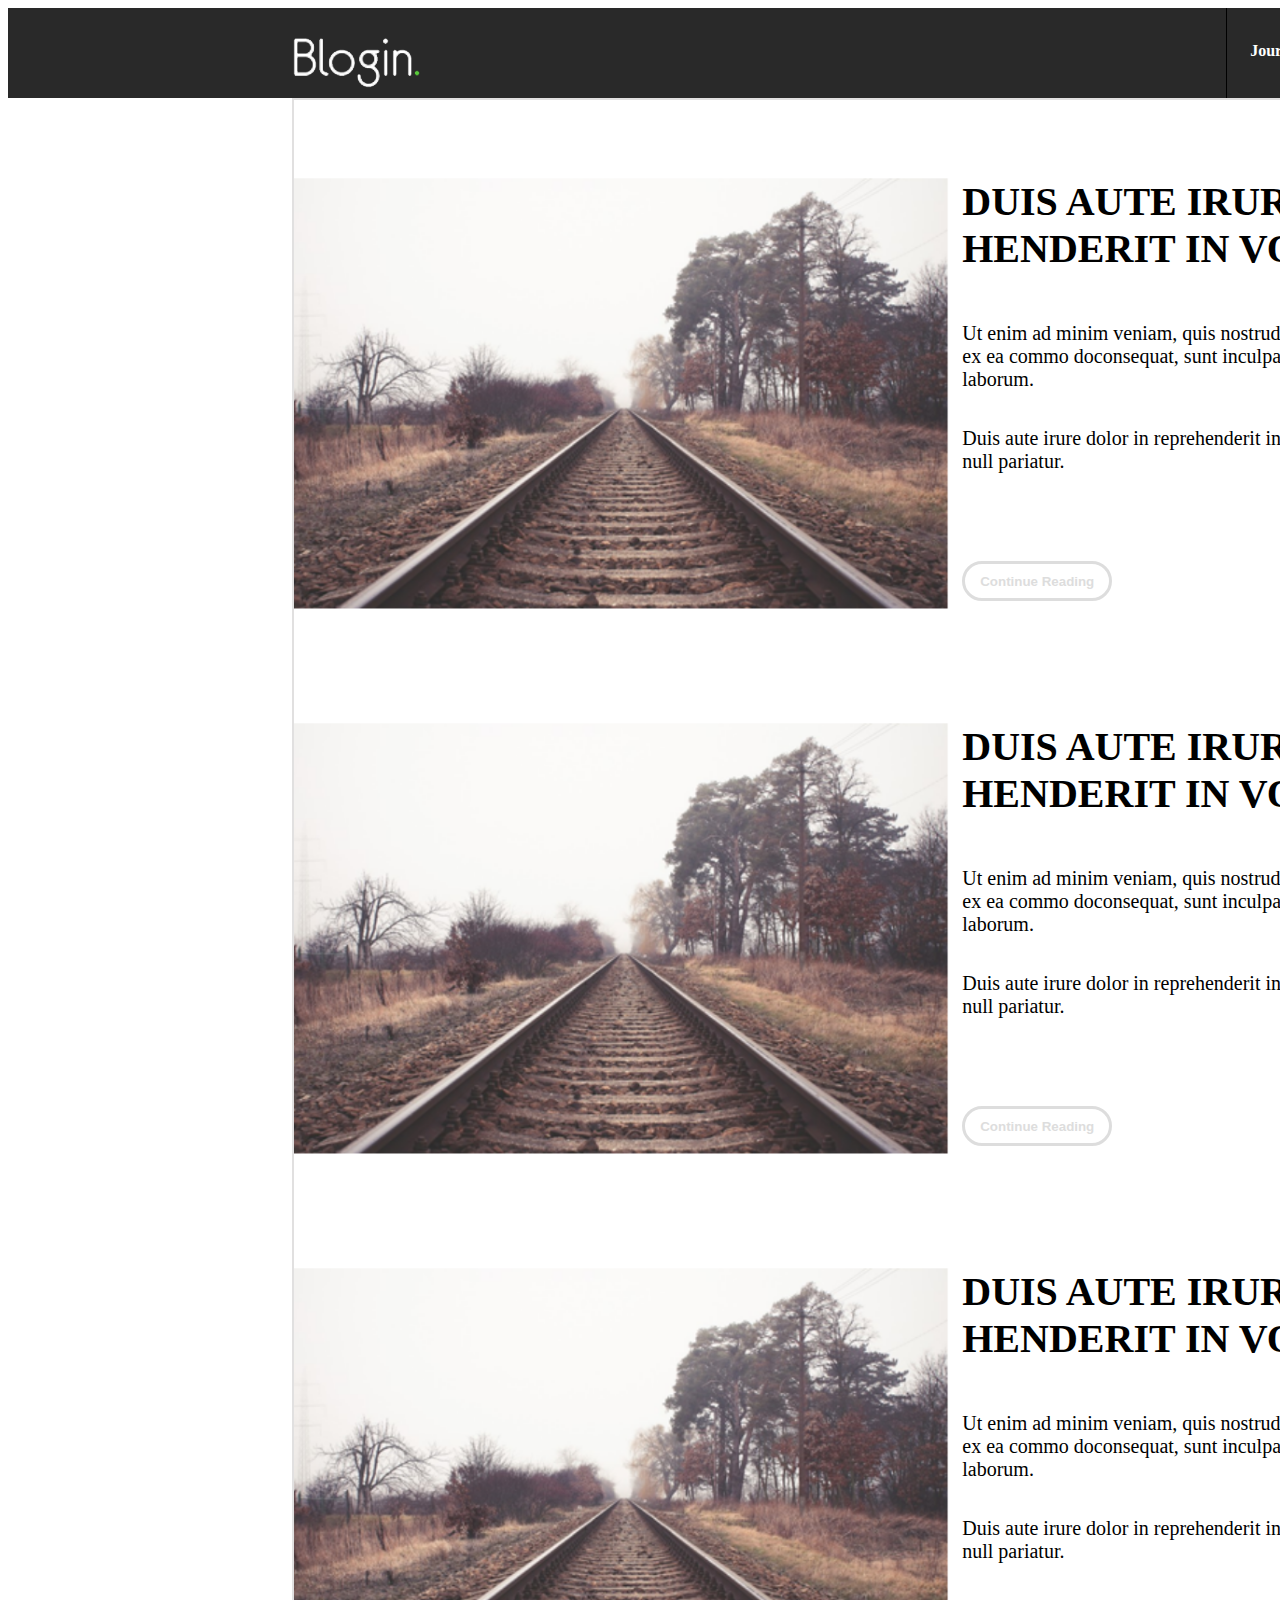
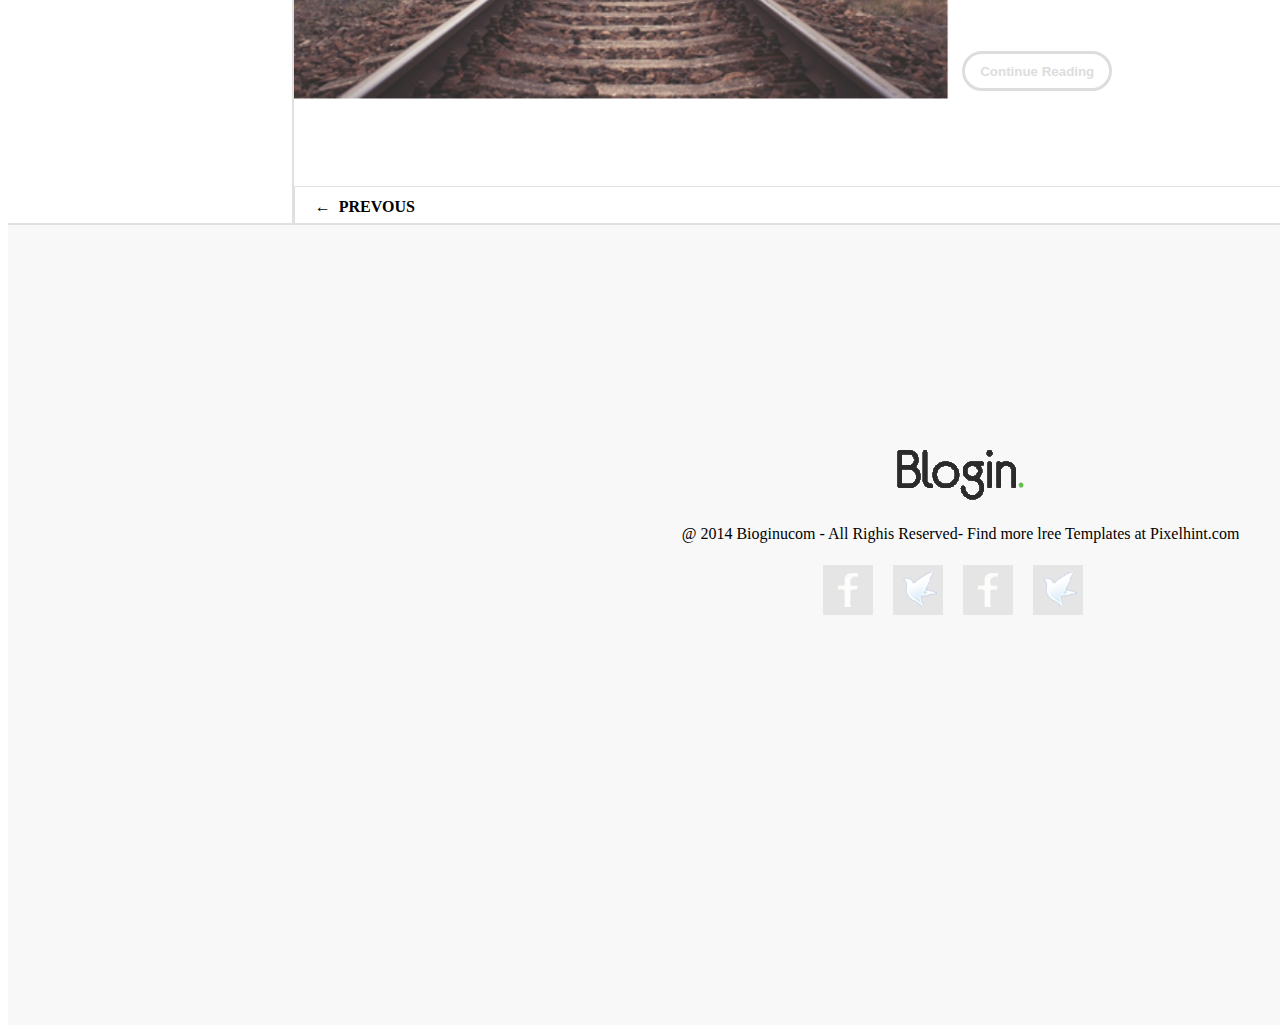
<file: test1/index.html>
<!DOCTYPE html>
<html>
	<head>
		<meta charset="UTF-8">
		<title></title>
		<link rel="stylesheet" href="css/index.css" />
        <script type="text/javascript" src="js/index.js" ></script>
	</head>
	<style>
		
	</style>
	<body style="background: white;">
		<div id="main">
			<div id="header">
				<div id="logo" class="2"></div>
				<div class="div_header">Journal</div>
				<div class="div_header">About</div>
				<div class="div_header">Work</div>
				<div class="div_header">Contact</div>
			</div> 
			<div id="center">
				<div id="center_main">
					<iframe src="paging/one.html" id="if_paging" width="100%" height="95%"scrolling="no" frameborder ="0">
					
					</iframe>
					<div id="center_bottomdiv">
						<span onclick="prevous ()" style="font-weight: bold;color: 2d2d2b;line-height: 40px;margin-left: 20px;pointer-events:auto;cursor:pointer;">←&nbsp;&nbsp;PREVOUS</span>
						<span onclick="next()" style="font-weight: bold;color: 2d2d2b;line-height: 40px;margin-left: 1100px;pointer-events:auto;cursor:pointer;">NEXT&nbsp;&nbsp;→</span>
					</div>
				</div>
			</div>
		</div>
		<div id="buttom">
			<div class="buttom_div" style="margin-top: 200px;"><center><img src="img/logo_black.png"></center> </div>
			<div class="buttom_div" style="height: 20px;"><center>@ 2014 Bioginucom - All Righis Reserved- Find more lree Templates at Pixelhint.com</center></div>
			<div class="buttom_div">
					<div class="buttom_Icon" style="margin-left: 815px;"><img src="img/facebook_icon.png"></img></div>
					<div class="buttom_Icon"><img src="img/xunlei_icon.png"></img></div>
					<div class="buttom_Icon"><img src="img/facebook_icon.png"></img></div>
					<div class="buttom_Icon"><img src="img/xunlei_icon.png"></img></div>
			</div>
		</div>
	</body>
	<script>
		
	</script>
</html>
</file>
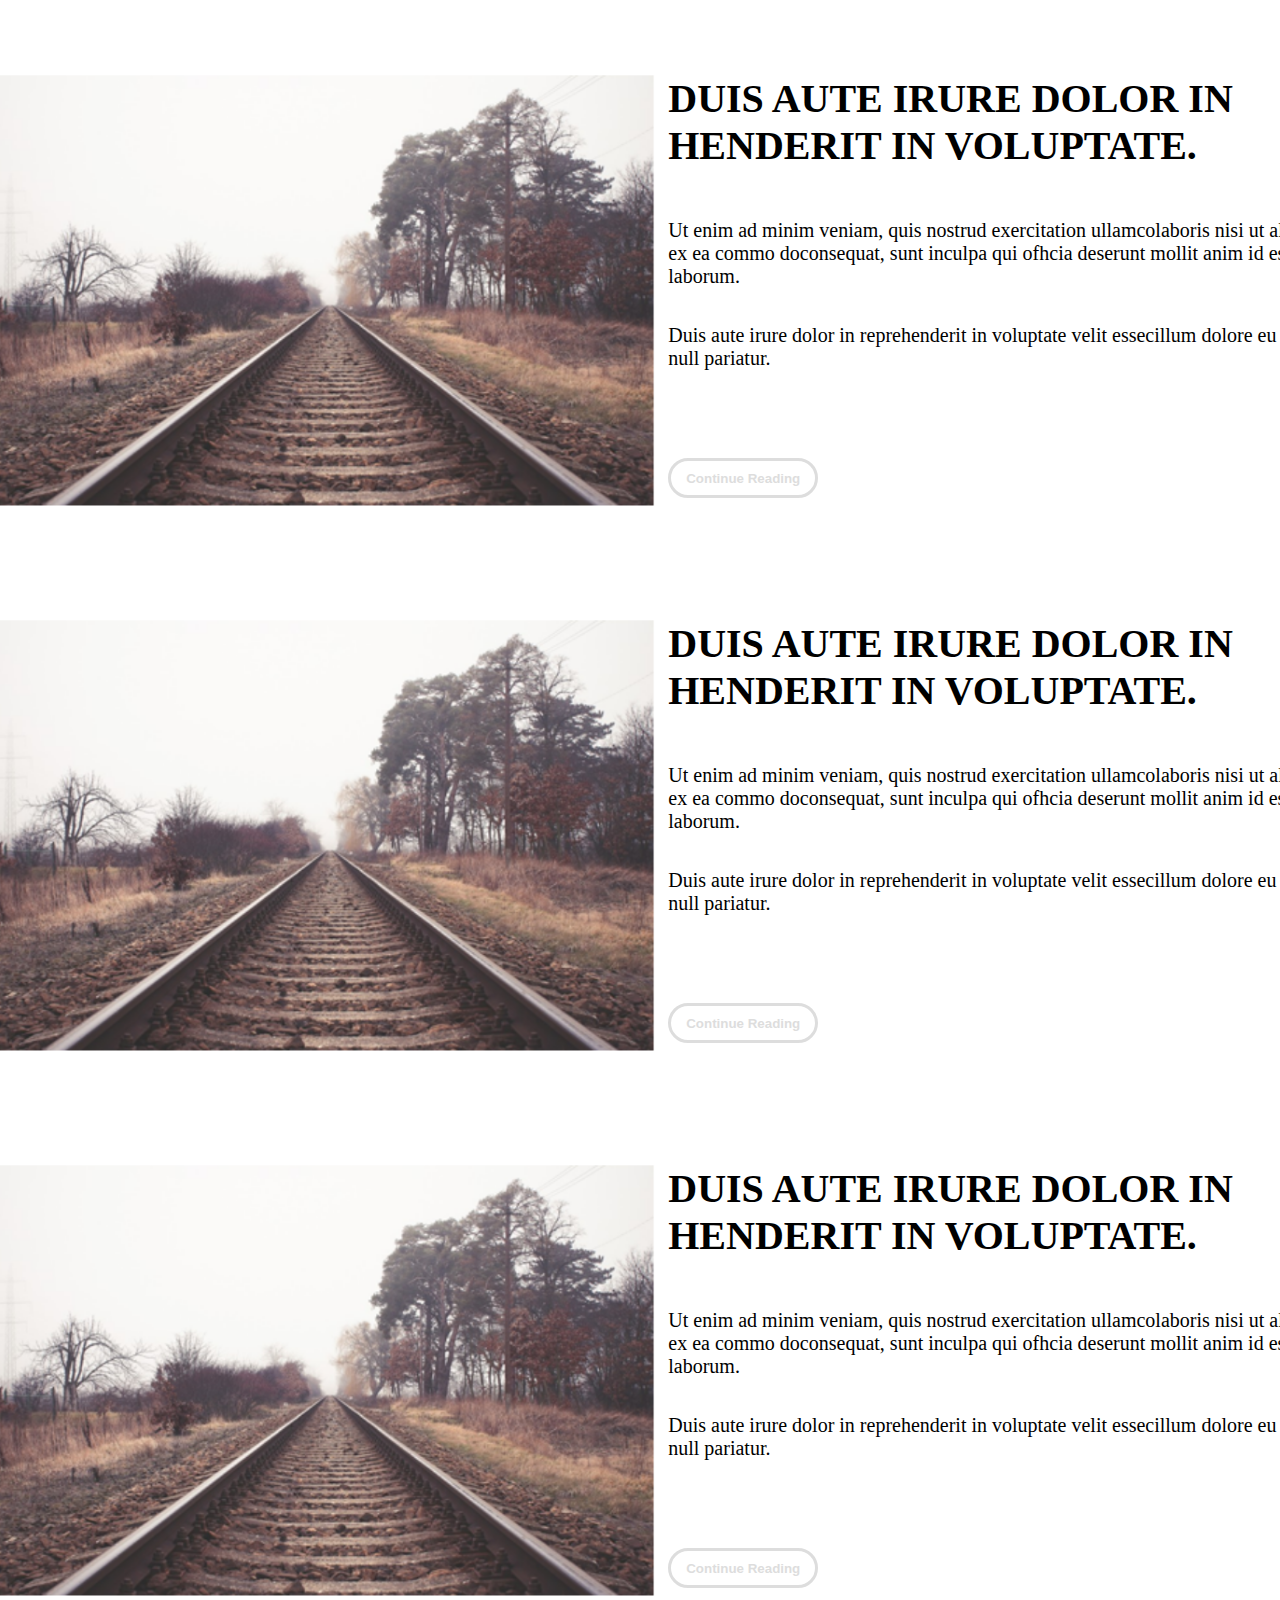
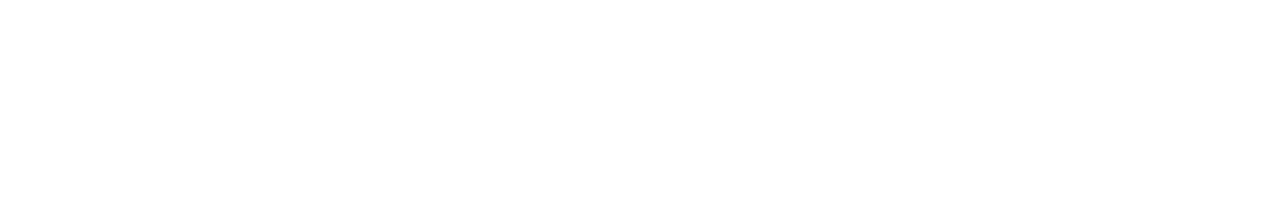
<file: test1/paging/one.html>
<!DOCTYPE html>
<html>
	<head>
		<meta charset="UTF-8">
		<title></title>
	</head>
	<link rel="stylesheet" href="../css/pag.css" />
	<body>
		<div id="main">
			
			<div id="center">
				<div id="center_main">
					<div class="center_div">
							<div class="center_picturediv">
								<img width="100%" src="../img/picture_one.png" />
							</div>
							<div class="center_contentdiv">
									<span class="title" >DUIS AUTE IRURE DOLOR IN HENDERIT IN VOLUPTATE.</span>
									<div class="center_titlediv" style="margin-top: 50px;">
										<span class="titlediv_content">Ut enim ad minim veniam, quis nostrud exercitation ullamcolaboris nisi ut aliquip ex ea commo doconsequat, sunt inculpa qui ofhcia deserunt mollit anim id est laborum.</span>
									</div>
									<div class="center_titlediv">
										<span class="titlediv_content">Duis aute irure dolor in reprehenderit in voluptate velit essecillum dolore eu fugiat null pariatur.</span>
									</div>
									<div class="center_titlediv">
										<input type="button" style="cursor:pointer;border-radius: 20px;width: 150px;height: 40px;background-color: white; font-weight: bold;color: #DDDDDD;border: solid;margin-top: 30px;" value="Continue Reading"/>
									</div>
							</div>
					</div>
					<div class="center_div">
							<div class="center_picturediv">
								<img width="100%" src="../img/picture_one.png" />
							</div>
							<div class="center_contentdiv">
									<span class="title" >DUIS AUTE IRURE DOLOR IN HENDERIT IN VOLUPTATE.</span>
									<div class="center_titlediv" style="margin-top: 50px;">
										<span class="titlediv_content">Ut enim ad minim veniam, quis nostrud exercitation ullamcolaboris nisi ut aliquip ex ea commo doconsequat, sunt inculpa qui ofhcia deserunt mollit anim id est laborum.</span>
									</div>
									<div class="center_titlediv">
										<span class="titlediv_content">Duis aute irure dolor in reprehenderit in voluptate velit essecillum dolore eu fugiat null pariatur.</span>
									</div>
									<div class="center_titlediv">
										<input type="button" style="cursor:pointer;border-radius: 20px;width: 150px;height: 40px;background-color: white; font-weight: bold;color: #DDDDDD;border: solid;margin-top: 30px;" value="Continue Reading"/>
									</div>
							</div>
					</div>
					<div class="center_div">
							<div class="center_picturediv">
								<img width="100%" src="../img/picture_one.png" />
							</div>
							<div class="center_contentdiv">
									<span class="title" >DUIS AUTE IRURE DOLOR IN HENDERIT IN VOLUPTATE.</span>
									<div class="center_titlediv" style="margin-top: 50px;">
										<span class="titlediv_content">Ut enim ad minim veniam, quis nostrud exercitation ullamcolaboris nisi ut aliquip ex ea commo doconsequat, sunt inculpa qui ofhcia deserunt mollit anim id est laborum.</span>
									</div>
									<div class="center_titlediv">
										<span class="titlediv_content">Duis aute irure dolor in reprehenderit in voluptate velit essecillum dolore eu fugiat null pariatur.</span>
									</div>
									<div class="center_titlediv">
										<input type="button" style="cursor:pointer;border-radius: 20px;width: 150px;height: 40px;background-color: white; font-weight: bold;color: #DDDDDD;border: solid;margin-top: 30px;" value="Continue Reading"/>
									</div>
							</div>
					</div>
					
				</div>
			</div>
		</div>
		
	</body>
	
</html>
</file>
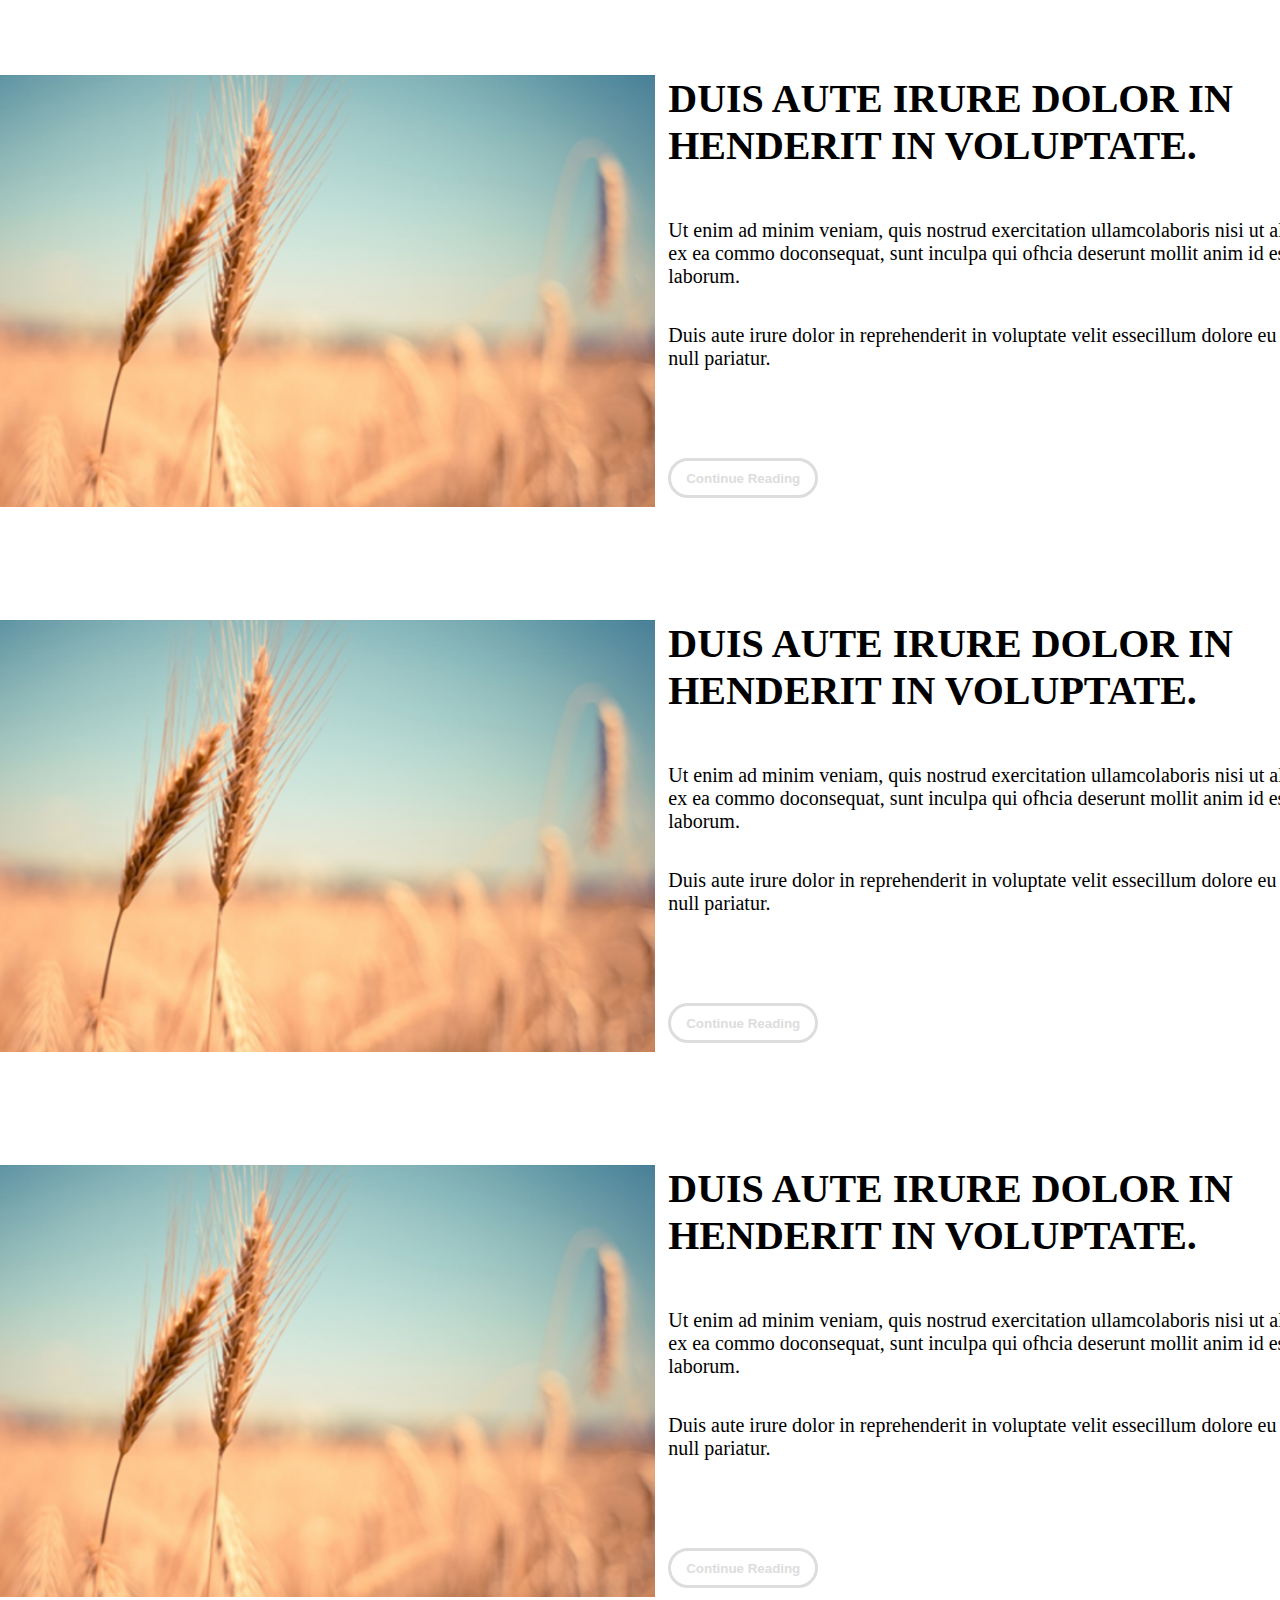
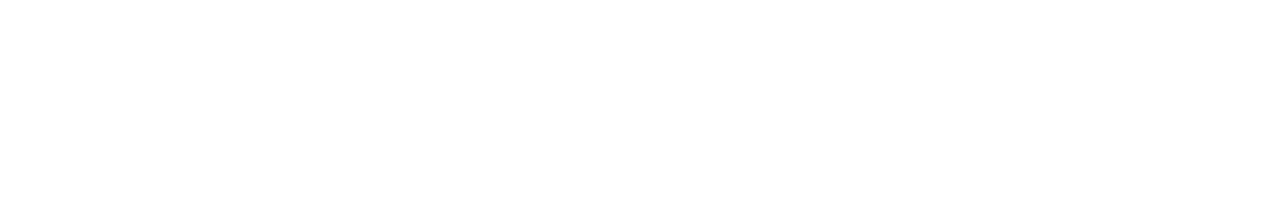
<file: test1/paging/two.html>
<!DOCTYPE html>
<html>
	<head>
		<meta charset="UTF-8">
		<title></title>
		<link rel="stylesheet" href="../css/pag.css" />
	</head>

	<body>
		<div id="main">
			
			<div id="center">
				<div id="center_main">
					<div class="center_div">
							<div class="center_picturediv">
								<img width="100%" src="../img/picture_two.png" />
							</div>
							<div class="center_contentdiv">
									<span class="title" >DUIS AUTE IRURE DOLOR IN HENDERIT IN VOLUPTATE.</span>
									<div class="center_titlediv" style="margin-top: 50px;">
										<span class="titlediv_content">Ut enim ad minim veniam, quis nostrud exercitation ullamcolaboris nisi ut aliquip ex ea commo doconsequat, sunt inculpa qui ofhcia deserunt mollit anim id est laborum.</span>
									</div>
									<div class="center_titlediv">
										<span class="titlediv_content">Duis aute irure dolor in reprehenderit in voluptate velit essecillum dolore eu fugiat null pariatur.</span>
									</div>
									<div class="center_titlediv">
										<input type="button" style="cursor:pointer;border-radius: 20px;width: 150px;height: 40px;background-color: white; font-weight: bold;color: #DDDDDD;border: solid;margin-top: 30px;" value="Continue Reading"/>
									</div>
							</div>
					</div>
					<div class="center_div">
							<div class="center_picturediv">
								<img width="100%" src="../img/picture_two.png" />
							</div>
							<div class="center_contentdiv">
									<span class="title" >DUIS AUTE IRURE DOLOR IN HENDERIT IN VOLUPTATE.</span>
									<div class="center_titlediv" style="margin-top: 50px;">
										<span class="titlediv_content">Ut enim ad minim veniam, quis nostrud exercitation ullamcolaboris nisi ut aliquip ex ea commo doconsequat, sunt inculpa qui ofhcia deserunt mollit anim id est laborum.</span>
									</div>
									<div class="center_titlediv">
										<span class="titlediv_content">Duis aute irure dolor in reprehenderit in voluptate velit essecillum dolore eu fugiat null pariatur.</span>
									</div>
									<div class="center_titlediv">
										<input type="button" style="cursor:pointer;border-radius: 20px;width: 150px;height: 40px;background-color: white; font-weight: bold;color: #DDDDDD;border: solid;margin-top: 30px;" value="Continue Reading"/>
									</div>
							</div>
					</div>
					<div class="center_div">
							<div class="center_picturediv">
								<img width="100%" src="../img/picture_two.png" />
							</div>
							<div class="center_contentdiv">
									<span class="title" >DUIS AUTE IRURE DOLOR IN HENDERIT IN VOLUPTATE.</span>
									<div class="center_titlediv" style="margin-top: 50px;">
										<span class="titlediv_content">Ut enim ad minim veniam, quis nostrud exercitation ullamcolaboris nisi ut aliquip ex ea commo doconsequat, sunt inculpa qui ofhcia deserunt mollit anim id est laborum.</span>
									</div>
									<div class="center_titlediv">
										<span class="titlediv_content">Duis aute irure dolor in reprehenderit in voluptate velit essecillum dolore eu fugiat null pariatur.</span>
									</div>
									<div class="center_titlediv">
										<input type="button" style="cursor:pointer;border-radius: 20px;width: 150px;height: 40px;background-color: white; font-weight: bold;color: #DDDDDD;border: solid;margin-top: 30px;" value="Continue Reading"/>
									</div>
							</div>
					</div>
					
				</div>
			</div>
		</div>
		
	</body>
	
</html>
</file>
<file: test1/css/index.css>
#main{
			width: 1905px;
		}
		#header{
			border: solid 0px;
			border-color: red;
			height: 80px;
			background-color:#292929;
		    color:white;
		    text-align:center;
		    padding:5px;
		    position:relative;
		    
		}
		.div_header{
			line-height: 85px;
            text-align: center;
            border-width: 0 1px 0px 1px;
			float:left;
			width: 100px;
			height:90px;
			top: -5px;
			margin-left:0%;
			border-style: solid;
			border-color: black;
			position:relative;
			display:;
			left:64%;
			font-weight:bold;
			cursor:pointer;
		}
		.div_header:hover{
			color: #58C93A;
			border-bottom-width: 4px;
			border-bottom-color: #58C93A;
			height: 85px;
		}
		#logo{
			background: url("../img/logo.png")no-repeat 4px 5px;
			left: 245px;
			top: 0px;
			width: 200px;
			height:100%;
			position:absolute;
		}
		#center{
			height: 1725px;
			border-style: solid;
			border-color: #E1E0E0;
			border-width: 0px 0px 2px 0px;
			
		}
		#center_main{
			margin: 0 auto;
			height: 1725px;
			width: 70%;
			border: solid 2px;
			border-color: #E1E0E0;
		}
		
		#center_bottomdiv{
			border: solid 1px;
			border-color: #E1E0E0;
			height:3%;
			margin-top:40px;
			
		}
		#buttom{
			position:absolute;
			border: solid 0px ;
			border-color: black;
			height:800px;
			width: 1905px;
			background-color: #F8F8F8;
		}
		.title{
			font-weight: bolder;
			font-size: 40px;
		}
		.titlediv_content{
			font-size: 20px;
		}
		.buttom_div{
			height: 100px;
			border: solid 0px;
			border-color: black;
		}
		.buttom_Icon{
			background-color:#E5E5E5 ;
			height:50px;
			margin-left: 20px;
			float: left;
			width: 50px;
			border: solid 0px;
			border-color: black;
			position: relative;
			margin-top: 20px;
			cursor:pointer;
		}
		.buttom_Icon:hover{
			background-color: #516FAD;
		}
</file>
<file: test1/css/pag.css>
#main{
			width: 1905px;
		}
		#header{
			border: solid 0px;
			border-color: red;
			height: 80px;
			background-color:#292929;
		    color:white;
		    text-align:center;
		    padding:5px;
		    position:relative;
		    
		}
		.div_header{
			line-height: 85px;
            text-align: center;
            border-width: 0 1px 0px 1px;
			float:left;
			width: 100px;
			height:90px;
			top: -5px;
			margin-left:0%;
			border-style: solid;
			border-color: black;
			position:relative;
			display:;
			left:64%;
			font-weight:bold;
			cursor:pointer;
		}
		.div_header:hover{
			color: green;
			border-bottom-width: 4px;
			border-bottom-color: green;
		}
		#logo{
			background: url("img/logo.png")no-repeat 4px 5px;
			left: 245px;
			top: 0px;
			width: 200px;
			height:100%;
			position:absolute;
		}
		#center{
			height: 1725px;
			margin-left: -10px;
		}
		#center_main{
			height: 1725px;
			width: 70%;
			border: solid 0px;
			border-color: #E1E0E0;
			border-color: aliceblue;
		}
		.center_div{
			margin-top: 75px;
			height:470px;
			border: solid 0px;
			border-color: red;
		}
		.center_picturediv{
			height:100%;
			border: solid 0px;
			border-color: blue;
			width: 49%;
			float:left;
			position:relative;
		}
		.center_contentdiv{
			height:470px;
			border: solid 0px;
			border-color: black;
			width: 50%;
			margin-left:50%;
			position:relative;
		}
		.center_titlediv{
			height:15%;
			border: solid 0px;
			border-color: black;
			width: 100%;
			position:relative;
			margin-top:34px;
		}
		#center_bottomdiv{
			border: solid 1px;
			border-color: black;
			height:3%;
			margin-top:40px;
		}
		#buttom{
			position:absolute;
			border: solid 0px ;
			border-color: black;
			height:400px;
			width: 1905px;
			background-color: #F8F8F8;
		}
		.title{
			font-weight: bolder;
			font-size: 40px;
		}
		.titlediv_content{
			font-size: 20px;
		}
		.buttom_div{
			height: 100px;
			border: solid 0px;
			border-color: black;
		}
		.buttom_Icon{
			background-color:#E5E5E5 ;
			height:50px;
			margin-left: 20px;
			float: left;
			width: 50px;
			border: solid 0px;
			border-color: black;
			position: relative;
			margin-top: 20px;
			cursor:pointer;
		}
		.buttom_Icon:hover{
			background-color: #516FAD;
		}
		#if{
			width: 100%;
			height: 93%;
			vspace:2;
		}
</file>
